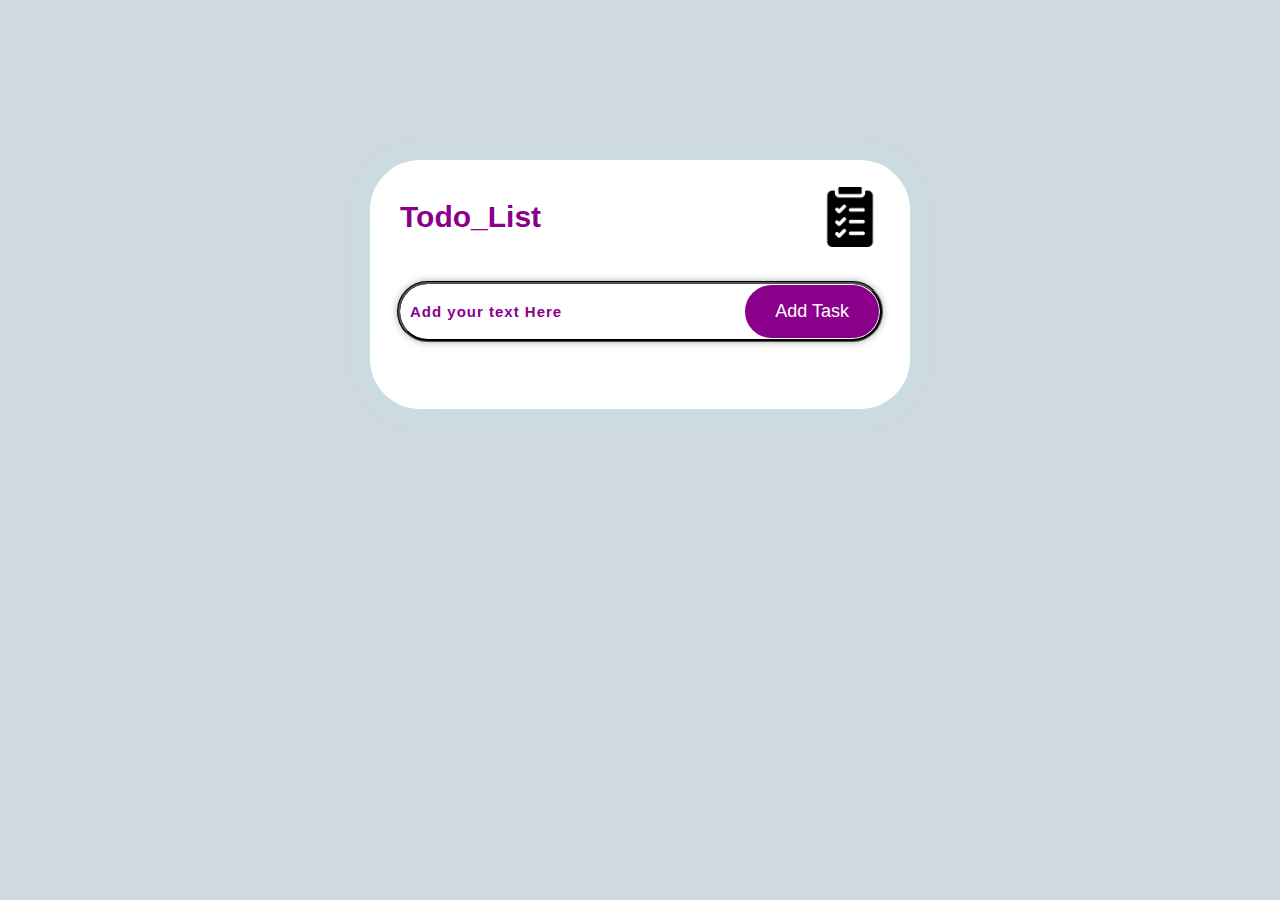
<file: Todo_App/index.html>
<!DOCTYPE html>
<html lang="en">
<head>
    <meta charset="UTF-8">
    <meta name="viewport" content="width=device-width, initial-scale=1.0">
    <title>Todo_List</title>
    <link rel="stylesheet" href="Style.css">
</head>
<body>
<div class="todo_app">
    <h2>Todo_List <img src="images/to-do-list.png"></h2>
    <div class="row">
        <input type="text" id="input-box" placeholder="Add your text Here">
        <button onclick="addTask()">Add Task</button>

    </div>
    <ul id="List Container">
        
    </ul>
</div>





    <script src="Script.js"></script>
</body>
</html>
</file>
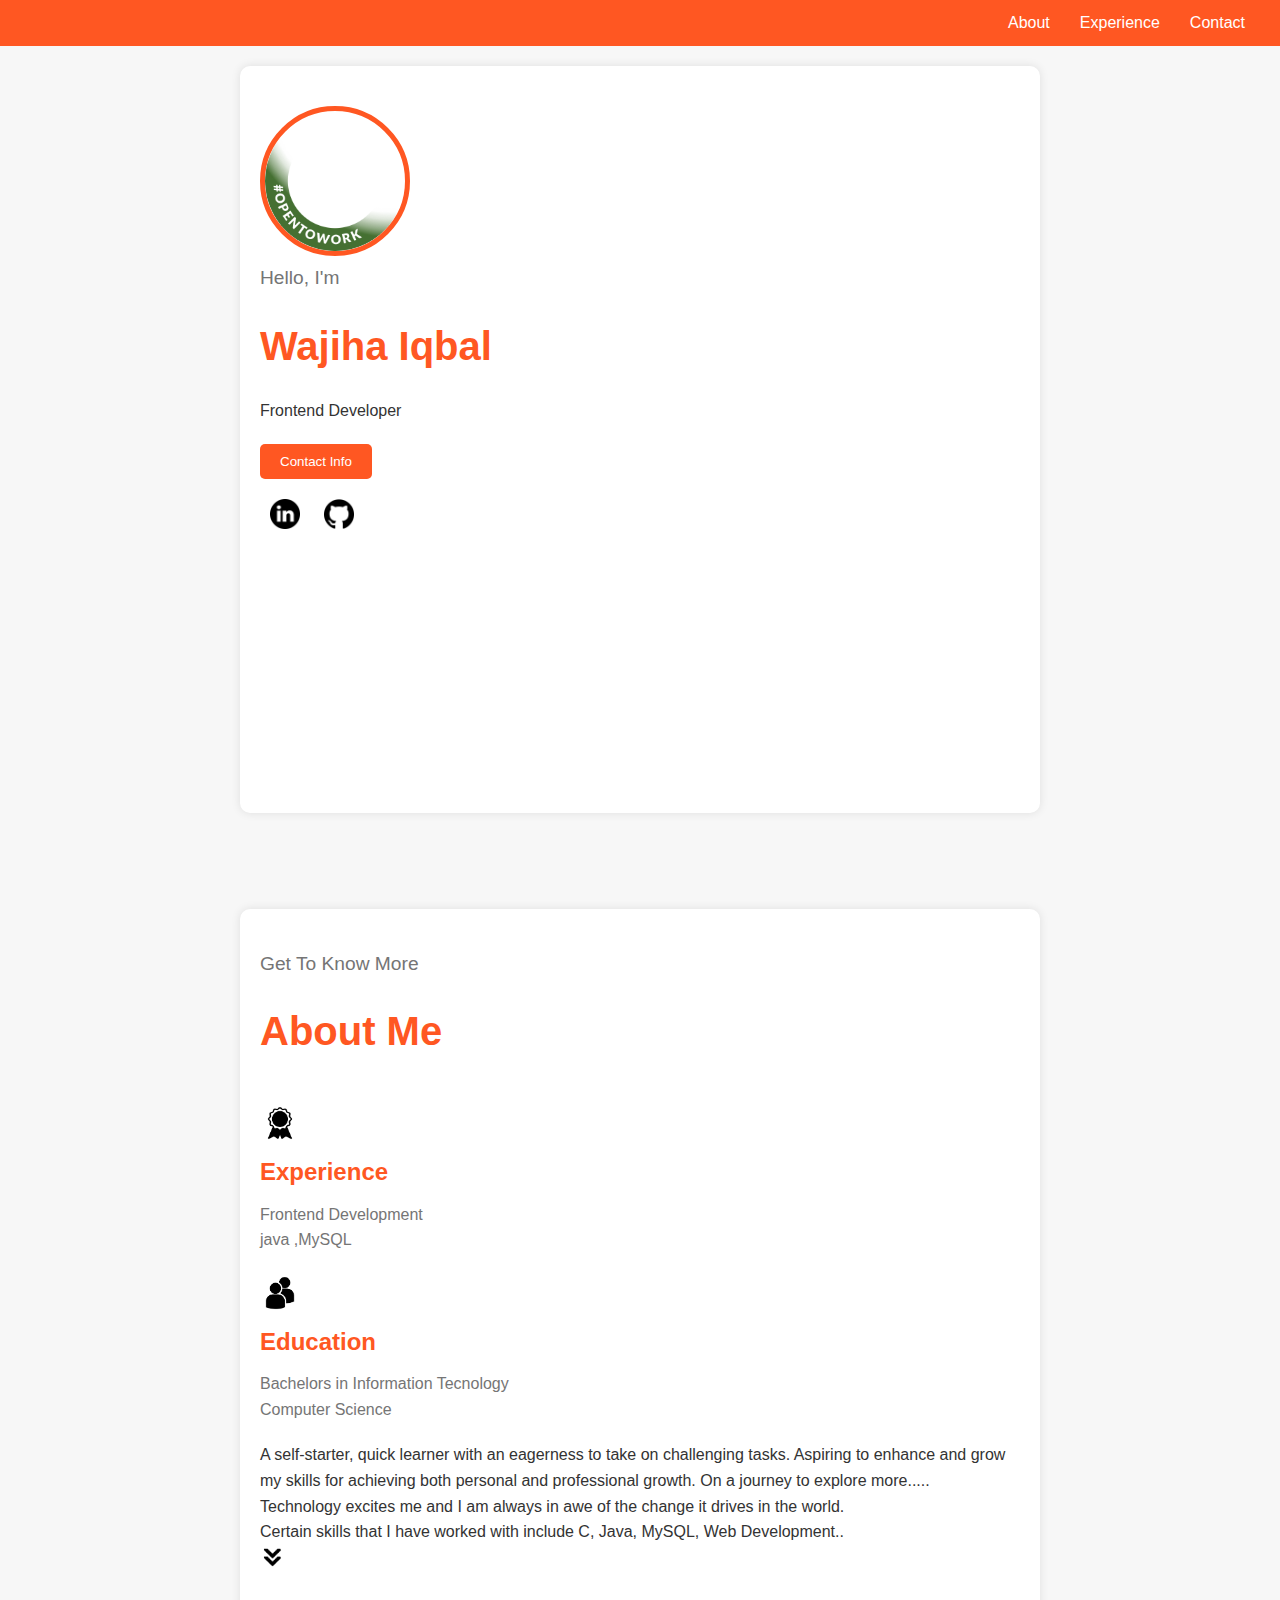
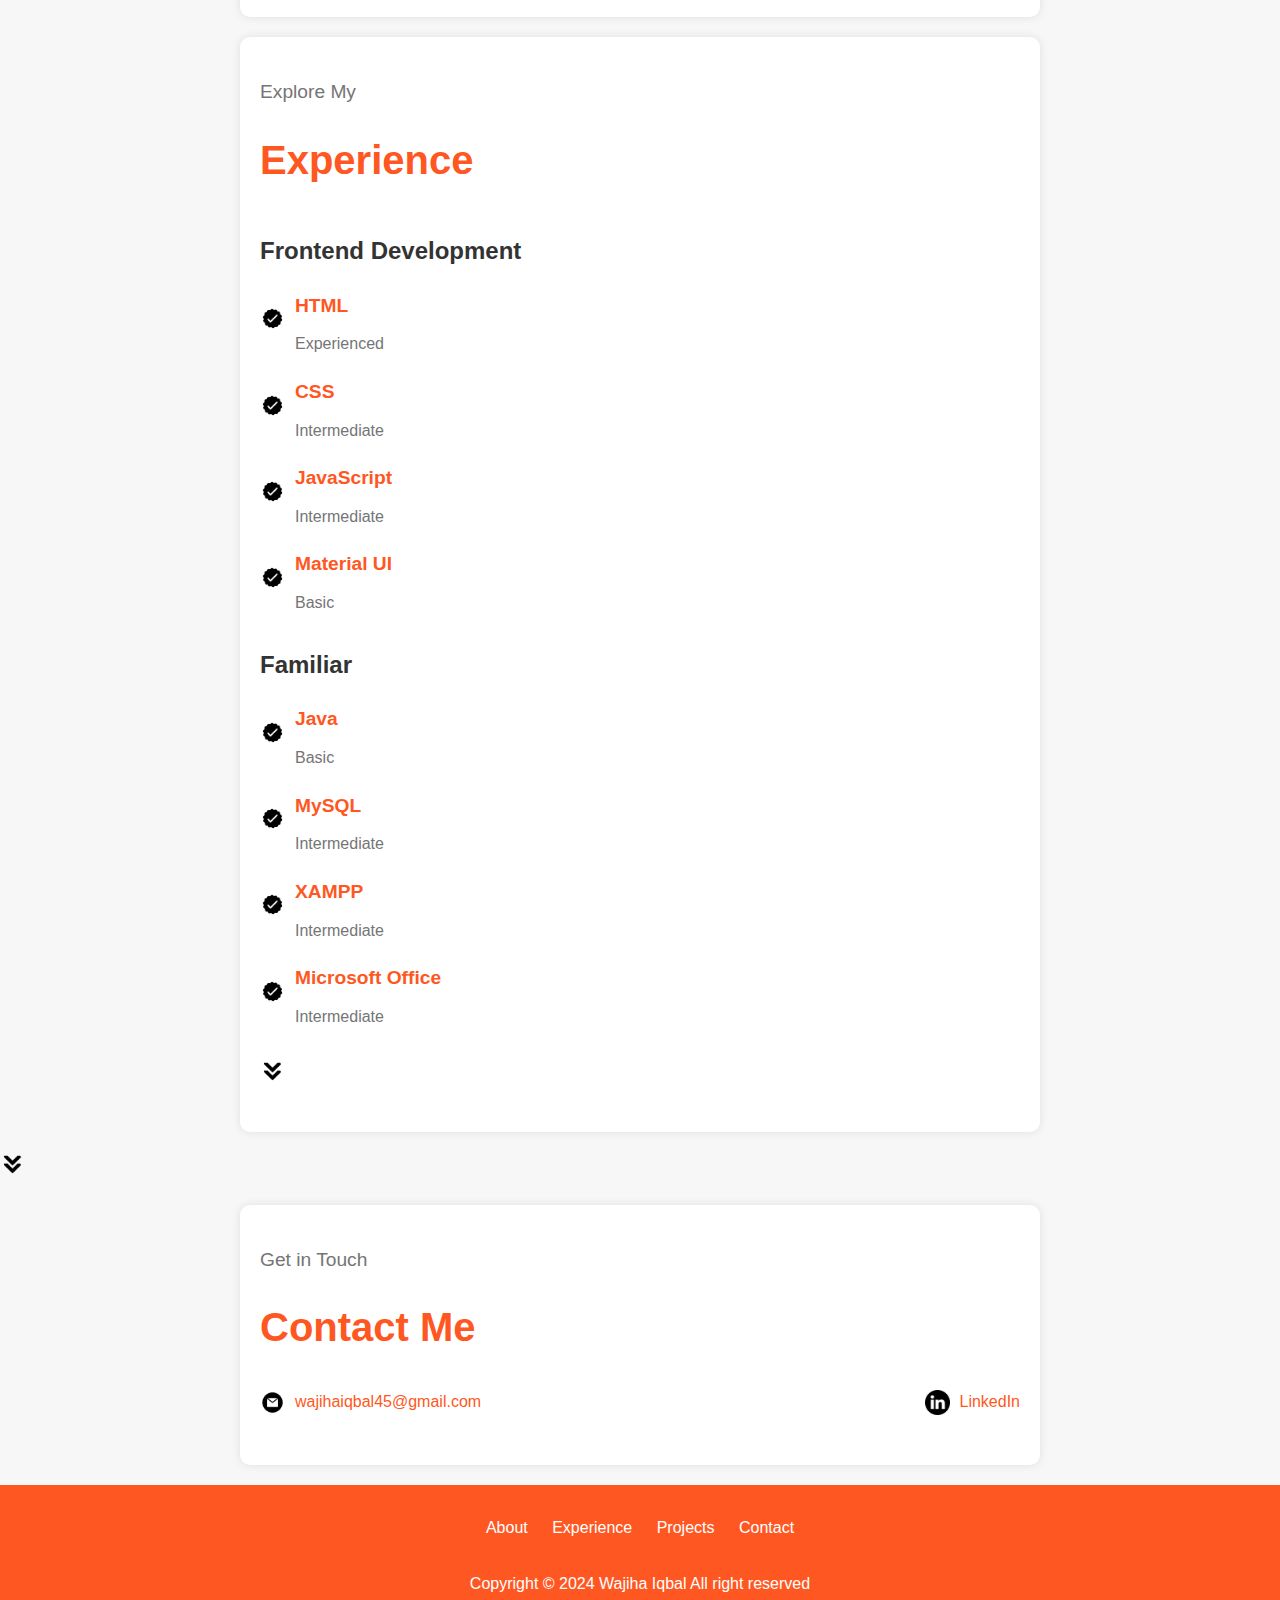
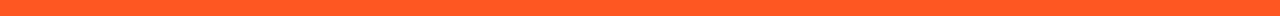
<file: protfolio-website-main/protfolio-website-main/index.html>
<!DOCTYPE html>
<html lang="en">
  <head>
    <meta charset="UTF-8" />
    <meta http-equiv="X-UA-Compatible" content="IE=edge" />
    <meta name="viewport" content="width=device-width, initial-scale=1.0" />
    <title>My Portfolio</title>
    <link rel="stylesheet" href="style.css" />
    <link rel="stylesheet" href="mediaqueries.css" />
  </head>
  <body>
    <nav id="desktop-nav">
      <div class="logo"></div>
      <div>
        <ul class="nav-links">
          <li><a href="#about">About</a></li>
          <li><a href="#experience">Experience</a></li>
         
          <li><a href="#contact">Contact</a></li>
        </ul>
      </div>
    </nav>
    <nav id="hamburger-nav">
      <div class="logo">Wajiha Iqbal</div>
      <div class="hamburger-menu">
        <div class="hamburger-icon" onclick="toggleMenu()">
          <span></span>
          <span></span>
          <span></span>
        </div>
        <div class="menu-links">
          <li><a href="#about" onclick="toggleMenu()">About</a></li>
          <li><a href="#experience" onclick="toggleMenu()">Experience</a></li>
          
          <li><a href="#contact" onclick="toggleMenu()">Contact</a></li>
        </div>
      </div>
    </nav>
    <section id="profile">
      <div class="section__pic-container">
        <img src="assets/prot.png" alt="John Doe profile picture" />
      </div>
      <div class="section__text">
        <p class="section__text__p1">Hello, I'm</p>
        <h1 class="title">Wajiha Iqbal</h1>
        <p class="section__text__p2">Frontend Developer</p>
        <div class="btn-container">
         
          </button>
          <button class="btn btn-color-1" onclick="location.href='./#contact'">
            Contact Info
          </button>
        </div>
        <div id="socials-container">
          <img
            src="./assets/linkedin.png"
            alt="My LinkedIn profile"
            class="icon"
            onclick="location.href='https://www.linkedin.com/in/wajiha-iqbal-9949b5280/'"
          />
          <img
            src="./assets/github.png"
            alt="My Github profile"
            class="icon"
            onclick="location.href='https://github.com/codewithwajihaa/Codewithwajihaa'"
          />
        </div>
      </div>
    </section>
    <section id="about">
      <p class="section__text__p1">Get To Know More</p>
      <h1 class="title">About Me</h1>
      <div class="section-container">
      
        <div class="about-details-container">
          <div class="about-containers">
            <div class="details-container">
              <img
                src="./assets/experience.png"
                alt="Experience icon"
                class="icon"
              />
              <h3>Experience</h3>
              <p>Frontend Development<br />java ,MySQL </p>
            </div>
            <div class="details-container">
              <img
                src="./assets/education.png"
                alt="Education icon"
                class="icon"
              />
              <h3>Education</h3>
              <p>Bachelors in Information Tecnology<br />Computer Science </p>
            </div>
          </div>
          <div class="text-container">
            <p>
              A self-starter, quick learner with an eagerness to take on 
              challenging tasks. Aspiring to enhance and grow 
              my skills for achieving both personal and professional 
              growth. On a journey to explore more..... <br>
              Technology excites me and I am always in awe of the change it drives in the world. <br>
              Certain skills that I have worked with include C, Java, MySQL, Web Development..
            </p>
          </div>
        </div>
      </div>
      <img
        src="./assets/arrow.png"
        alt="Arrow icon"
        class="icon arrow"
        onclick="location.href='./#experience'"
      />
    </section>
    <section id="experience">
      <p class="section__text__p1">Explore My</p>
      <h1 class="title">Experience</h1>
      <div class="experience-details-container">
        <div class="about-containers">
          <div class="details-container">
            <h2 class="experience-sub-title">Frontend Development</h2>
            <div class="article-container">
              <article>
                <img
                  src="./assets/checkmark.png"
                  alt="Experience icon"
                  class="icon"
                />
                <div>
                  <h3>HTML</h3>
                  <p>Experienced</p>
                </div>
              </article>
              <article>
                <img
                  src="./assets/checkmark.png"
                  alt="Experience icon"
                  class="icon"
                />
                <div>
                  <h3>CSS</h3>
                  <p>Intermediate</p>
                </div>
              </article>
              <article>
                <img
                  src="./assets/checkmark.png"
                  alt="Experience icon"
                  class="icon"
                />
                <div>
                  <h3>JavaScript</h3>
                  <p>Intermediate</p>
                </div>
              </article>
             
              <article>
                <img
                  src="./assets/checkmark.png"
                  alt="Experience icon"
                  class="icon"
                />
                <div>
                  <h3>Material UI</h3>
                  <p>Basic</p>
                </div>
              </article>
            </div>
          </div>
          <div class="details-container">
            <h2 class="experience-sub-title">Familiar</h2>
            <div class="article-container">
              <article>
                <img
                  src="./assets/checkmark.png"
                  alt="Experience icon"
                  class="icon"
                />
                <div>
                  <h3>Java</h3>
                  <p>Basic</p>
                </div>
              </article>
              <article>
                <img
                  src="./assets/checkmark.png"
                  alt="Experience icon"
                  class="icon"
                />
                <div>
                  <h3>MySQL </h3>
                  <p>Intermediate</p>
                </div>
              </article>
              <article>
                <img
                  src="./assets/checkmark.png"
                  alt="Experience icon"
                  class="icon"
                />
                <div>
                  <h3>XAMPP</h3>
                  <p>Intermediate</p>
                </div>
              </article>
             
              <article>
                <img
                  src="./assets/checkmark.png"
                  alt="Experience icon"
                  class="icon"
                />
                <div>
                  <h3>Microsoft Office</h3>
                  <p>Intermediate</p>
                </div>
              </article>
            </div>
          </div>
        </div>
      </div>
      <img
        src="./assets/arrow.png"
        alt="Arrow icon"
        class="icon arrow"
        onclick="location.href='./#projects'"
      />
    </section>
    
      <img
        src="./assets/arrow.png"
        alt="Arrow icon"
        class="icon arrow"
        onclick="location.href='./#contact'"
      />
    </section>
    <section id="contact">
      <p class="section__text__p1">Get in Touch</p>
      <h1 class="title">Contact Me</h1>
      <div class="contact-info-upper-container">
        <div class="contact-info-container">
          <img
            src="./assets/email.png"
            alt="Email icon"
            class="icon contact-icon email-icon"
          />
          <p><a href="mailto:wajihaiqbal001@gmail.com">wajihaiqbal45@gmail.com</a></p>
        </div>
        <div class="contact-info-container">
          <img
            src="./assets/linkedin.png"
            alt="LinkedIn icon"
            class="icon contact-icon"
          />
          <p><a href="https://www.linkedin.com/in/wajiha-iqbal-9949b5280/">LinkedIn</a></p>
        </div>
      </div>
    </section>
    <footer>
      <nav>
        <div class="nav-links-container">
          <ul class="nav-links">
            <li><a href="#about">About</a></li>
            <li><a href="#experience">Experience</a></li>
            <li><a href="#projects">Projects</a></li>
            <li><a href="#contact">Contact</a></li>
          </ul>
        </div>
      </nav>
      <p>Copyright &#169; 2024 Wajiha Iqbal All right reserved</p>
    </footer>
    <script src="script.js"></script>
  </body>
</html>
</file>
<file: Todo_App/Style.css>
*{
    margin: 0;
    padding: 0;
    box-sizing: border-box;
    font-family: 'Poppins', sans-serif;
}
body{
    width: 100%;
    min-height: 100vh;
    background-color: #cfd9df;
    padding: 10px;
}
.todo_app{
    width: 100%;
    max-width: 540px;
    background-color: #fff;
    margin: 150px auto 20px;
    padding: 40px 30px 70px;
    border-radius: 50px;
    box-shadow: 0 0 30px#aff4;


}
h2{
    color: darkmagenta;
    display: flex;
    align-items: center;
    font-size: 30px;
    margin-bottom: 50px;
    position: relative;


}
h2 img{
    width: 60px;
    position: absolute;
    right: 0;
}

.row{
    display: flex;
    align-items: center;
    justify-content: space-between;
    outline: 3px groove #000;
    outline: offset 2px; 
    border: none;
    border-radius:  30px; 
    margin: bottom 20px; 
    box-shadow:0 0 10px #4d4d4d;

}
input{
    flex: 1;
    border: none;
    outline: none;
    background-color: transparent;
    font-size: 15px;
    font-weight: 600;
    letter-spacing: 1px;
    padding: 10px;
}
input::placeholder{
   
    color: darkmagenta
   
}
button{
    border: none;
    outline: none;
    padding: 16px 30px;
    background-color: darkmagenta;
    color:#fff;
    font-size: 18px;
    font-weight: 600px;
    cursor: pointer
    ;
    border-radius: 30px;
    margin:1px ;
}
ul li{
    list-style:none ;
    font-size: 18px;
    font-weight: 500px;
    letter-spacing: 1px;
    padding: 12px 8px 12px 50px;
    user-select: none;
    cursor: pointer;
    position: relative;
    margin-block: 10px;

}
ul li::before{
    content:'' ;
    position: absolute;
    height: 30px;
    width: 30px;
    border-radius:50% ;
    background-image: url(images/checkbox.png);
    background-size: cover;
    top: 12px;
    left: 8px;
}
ul li.checked{
    background-color: darkmagenta;
    color: #fff;
    border-radius: 50px;


}
ul li.checked::before {
    background-image: url('images/checkmark_83735.png');
    background-size: cover;
}
ul li span{
    position: absolute;
    top: 10px;
    right: 0px;
    margin-right: 5px;
    width: 30px;
    height: 30px;
    line-height: 30px;
    font-size: 22px;
    color: #000;
    text-align: center;
    border-radius: 50%;


}
ul li span:hover{
    background-color: #000
    ;
    color: #fff;
}
ul li.checked span{
    color: #fff;
}
ul li.checked span:hover{
    background-color: #fff;
    color: #000;
}
</file>
<file: protfolio-website-main/protfolio-website-main/mediaqueries.css>
@media screen and (max-width: 1400px) {
  #profile {
    height: 83vh;
    margin-bottom: 6rem;
  }
  .about-containers {
    flex-wrap: wrap;
  }
  #contact,
  #projects {
    height: fit-content;
  }
}

@media screen and (max-width: 1200px) {
  #desktop-nav {
    display: none;
  }
  #hamburger-nav {
    display: flex;
  }
  #experience,
  .experience-details-container {
    margin-top: 2rem;
  }
  #profile,
  .section-container {
    display: block;
  }
  .arrow {
    display: none;
  }
  section,
  .section-container {
    height: fit-content;
  }
  section {
    margin: 0 5%;
  }
  .section__pic-container {
    width: 275px;
    height: 275px;
    margin: 0 auto 2rem;
  }
  .about-containers {
    margin-top: 0;
  }
}

@media screen and (max-width: 600px) {
  #contact,
  footer {
    height: 40vh;
  }
  #profile {
    height: 83vh;
    margin-bottom: 0;
  }
  article {
    font-size: 1rem;
  }
  footer nav {
    height: fit-content;
    margin-bottom: 2rem;
  }
  .about-containers,
  .contact-info-upper-container,
  .btn-container {
    flex-wrap: wrap;
  }
  .contact-info-container {
    margin: 0;
  }
  .contact-info-container p,
  .nav-links li a {
    font-size: 1rem;
  }
  .experience-sub-title {
    font-size: 1.25rem;
  }
  .logo {
    font-size: 1.5rem;
  }
  .nav-links {
    flex-direction: column;
    gap: 0.5rem;
    text-align: center;
  }
  .section__pic-container {
    width: auto;
    height: 46vw;
    justify-content: center;
  }
  .section__text__p2 {
    font-size: 1.25rem;
  }
  .title {
    font-size: 2rem;
  }
  .text-container {
    text-align: justify;
  }
}
</file>
<file: protfolio-website-main/protfolio-website-main/style.css>
/* Reset some default styles */
* {
    margin: 0;
    padding: 0;
    box-sizing: border-box;
  }
  
  /* Basic styling for the body */
  body {
    font-family: 'Roboto', sans-serif;
    line-height: 1.6;
    color: #333;
    background-color: #f7f7f7;
  }
  
  /* Styling for navigation bars */
  nav {
    background-color: #ff5722;
    color: #fff;
    padding: 10px 20px;
  }
  
  nav .logo {
    font-size: 1.5rem;
    font-weight: bold;
  }
  
  #desktop-nav {
    display: flex;
    justify-content: space-between;
    align-items: center;
  }
  
  #desktop-nav .nav-links {
    list-style: none;
    display: flex;
  }
  
  #desktop-nav .nav-links li {
    margin: 0 15px;
  }
  
  #desktop-nav .nav-links a {
    color: #fff;
    text-decoration: none;
    transition: color 0.3s;
  }
  
  #desktop-nav .nav-links a:hover {
    color: #ffe082;
  }
  
  #hamburger-nav {
    display: none;
  }
  
  .hamburger-menu {
    display: flex;
    flex-direction: column;
    align-items: center;
  }
  
  .hamburger-icon {
    cursor: pointer;
    display: flex;
    flex-direction: column;
  }
  
  .hamburger-icon span {
    background-color: #fff;
    height: 3px;
    width: 25px;
    margin: 4px 0;
  }
  
  .menu-links {
    display: none;
    list-style: none;
    padding: 0;
  }
  
  .menu-links li {
    margin: 10px 0;
  }
  
  .menu-links a {
    color: #fff;
    text-decoration: none;
    transition: color 0.3s;
  }
  
  .menu-links a:hover {
    color: #ffe082;
  }
  
  @media (max-width: 768px) {
    #desktop-nav {
      display: none;
    }
    
    #hamburger-nav {
      display: flex;
      justify-content: space-between;
      align-items: center;
    }
    
    .menu-links {
      display: flex;
      flex-direction: column;
      align-items: center;
    }
  }
  
  /* Styling for sections */
  section {
    padding: 40px 20px;
    margin: 20px auto;
    max-width: 800px;
    background-color: #fff;
    border-radius: 10px;
    box-shadow: 0 0 10px rgba(0, 0, 0, 0.1);
  }
  
  .section__pic-container img {
    width: 150px;
    border-radius: 50%;
    border: 5px solid #ff5722;
  }
  
  .title {
    font-size: 2.5rem;
    margin: 20px 0;
    color: #ff5722;
  }
  
  .section__text__p1 {
    font-size: 1.2rem;
    color: #757575;
  }
  
  .btn-container {
    margin: 20px 0;
  }
  
  .btn {
    padding: 10px 20px;
    border: none;
    border-radius: 5px;
    cursor: pointer;
    transition: background-color 0.3s;
  }
  
  .btn-color-1 {
    background-color: #ff5722;
    color: #fff;
  }
  
  .btn-color-1:hover {
    background-color: #e64a19;
  }
  
  #socials-container .icon {
    width: 30px;
    margin: 0 10px;
    cursor: pointer;
    transition: transform 0.3s;
  }
  
  #socials-container .icon:hover {
    transform: scale(1.2);
  }
  
  .icon.arrow {
    width: 25px;
    cursor: pointer;
    transition: transform 0.3s;
  }
  
  .icon.arrow:hover {
    transform: translateY(-5px);
  }
  
  .section-container {
    display: flex;
    justify-content: space-between;
    align-items: center;
  }
  
  .about-details-container {
    display: flex;
    flex-direction: column;
  }
  
  .details-container {
    flex: 1;
    margin: 20px 0;
  }
  
  .details-container img {
    width: 40px;
    vertical-align: middle;
  }
  
  .details-container h3 {
    font-size: 1.5rem;
    color: #ff5722;
    margin: 10px 0;
  }
  
  .details-container p {
    color: #757575;
  }
  
  .experience-details-container {
    display: flex;
    justify-content: space-between;
    flex-wrap: wrap;
  }
  
  .article-container {
    display: flex;
    flex-direction: column;
    margin: 10px 0;
  }
  
  .article-container article {
    display: flex;
    align-items: center;
    margin-bottom: 10px;
  }
  
  .article-container article img {
    width: 25px;
    margin-right: 10px;
  }
  
  .article-container article h3 {
    font-size: 1.2rem;
    color: #ff5722;
  }
  
  .article-container article p {
    color: #757575;
  }
  
  .contact-info-upper-container {
    display: flex;
    justify-content: space-between;
    flex-wrap: wrap;
  }
  
  .contact-info-container {
    display: flex;
    align-items: center;
    margin: 10px 0;
  }
  
  .contact-info-container img {
    width: 25px;
    margin-right: 10px;
  }
  
  .contact-info-container p {
    font-size: 1rem;
    color: #ff5722;
  }
  
  .contact-info-container p a {
    color: #ff5722;
    text-decoration: none;
  }
  
  footer {
    background-color: #ff5722;
    color: #fff;
    padding: 20px;
    text-align: center;
  }
  
  footer .nav-links {
    list-style: none;
    padding: 0;
    margin-bottom: 10px;
  }
  
  footer .nav-links li {
    display: inline;
    margin: 0 10px;
  }
  
  footer .nav-links a {
    color: #fff;
    text-decoration: none;
    transition: color 0.3s;
  }
  
  footer .nav-links a:hover {
    color: #ffe082;
  }
  
  footer p {
    margin: 10px 0 0;
  }
</file>
